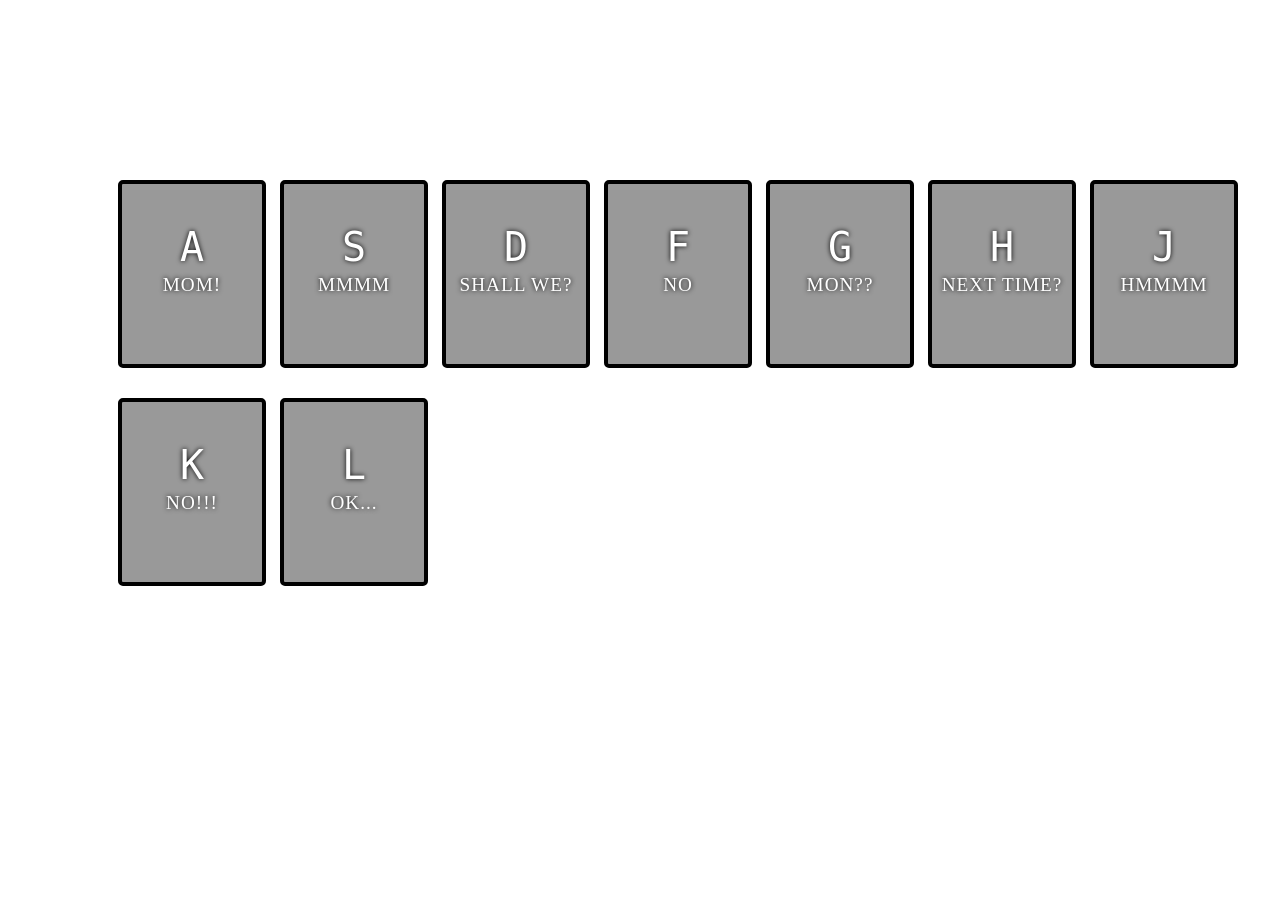
<file: drum kit/index.html>
<!DOCTYPE html>
<html lang="en">
<head>
	<meta charset="UTF-8">
	<title>Drum kit</title>
<link rel="stylesheet" href="drum_kit.css">
</head>
<body>
	<div class="box">
		<div data-key="65" class="key">
		  <kbd>A</kbd>
		  <span class="sound">Mom!</span>
		</div>
		<div data-key="83" class="key">
		  <kbd>S</kbd>
		  <span class="sound">Mmmm</span>
		</div>
		<div data-key="68" class="key">
		  <kbd>D</kbd>
		  <span class="sound">Shall We?</span>
		</div>
		<div data-key="70" class="key">
		  <kbd>F</kbd>
		  <span class="sound">No</span>
		</div>
		<div data-key="71" class="key">
		  <kbd>G</kbd>
		  <span class="sound">Mon??</span>
		</div>
		<div data-key="72" class="key">
		  <kbd>H</kbd>
		  <span class="sound">Next Time?</span>
		</div>
		<div data-key="74" class="key">
		  <kbd>J</kbd>
		  <span class="sound">hmmmm</span>
		</div>
		<div data-key="75" class="key">
		  <kbd>K</kbd>
		  <span class="sound">no!!!</span>
		</div>
		<div data-key="76" class="key">
		  <kbd>L</kbd>
		  <span class="sound">ok...</span>
		</div>
	</div>

<audio data-key="65"  src="http://www.pacdv.com/sounds/voices/mom-1.wav"></audio>
<audio data-key="83" src="http://www.pacdv.com/sounds/voices/mmm-2.wav"></audio>
<audio data-key="68" src="http://www.pacdv.com/sounds/voices/shall-we.wav"></audio>
<audio data-key="70" src="http://www.pacdv.com/sounds/voices/no-5.wav"></audio>
<audio data-key="71" src="http://www.pacdv.com/sounds/voices/mom-2.wav"></audio>
<audio data-key="72" src="http://www.pacdv.com/sounds/voices/maybe-next-time-huh.wav"></audio>
<audio data-key="74" src="http://www.pacdv.com/sounds/voices/mmm-1.wav"></audio>
<audio data-key="75" src="http://www.pacdv.com/sounds/voices/no-6.wav"></audio>
<audio data-key="76" src="http://www.pacdv.com/sounds/voices/okay-4.wav"></audio>

<script src="drum_kit.js"></script>	
</body>
</html>
</file>
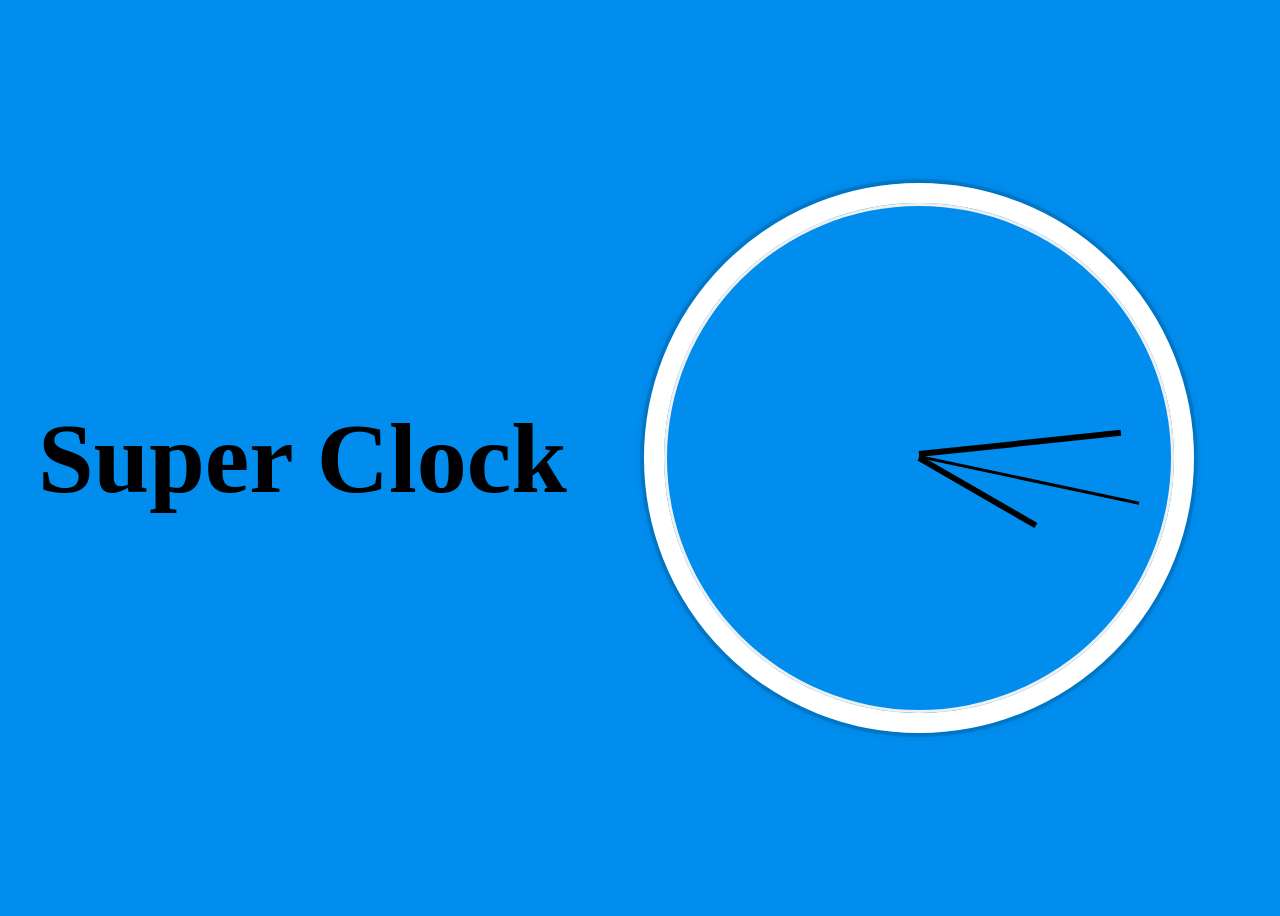
<file: Clock/main.html>
<!DOCTYPE html>
<html lang="en">
<head>
	<meta charset="UTF-8">
	<title>Clock</title>
	<link rel="stylesheet" href="clock.css">
</head>
<body>
<h1> Super Clock</h1>
<div class="clock">
	<div class="clock-face">
		<div class="hand hour-hand"></div>
		<div class="hand min-hand"></div>
		<div class="hand second-hand"></div>
	</div>
</div>

<script src="clock.js"></script>
</body>
</html>
</file>
<file: drum kit/drum_kit.css>
body{
	background-image: url("http://static-media.fxx.com/img/FX_Networks_-_FXX/887/903/TheSimpsons_TABF11_1280x720_430425155986.jpg");
	background-repeat: no-repeat;
	background-size: cover;
}

.box{
	margin-left: 100px;
	margin-top: 150px;

}



.key{
	border: 4px solid black;
	border-radius: 5px;
	font-size: 1.5rem;
	transition:all 0.47s;
	width:140px;
	height: 140px;
	text-align: center;
	color: white;
	background: rgba(0,0,0,0.4);
	text-shadow: 0 0 5px black;
	display: inline-block;
	margin-top: 30px;
	padding-top: 40px;
	margin-left: 10px;
}

.playing{
	transform: scale(1.4);
	border-color:#ffc600;
	box-shadow: 0 0 10px #ffc600;
}

kbd{
	display: block;
	font-size: 40px;
}

.sound{
	font-size: 1.2rem;
	text-transform: uppercase;
	letter-spacing: 1px;
}
</file>
<file: Clock/clock.css>
html{
	background-color: #018DED;
	background-size: cover;
	text-align: center;
	font-size: 15px;
}

h1{
	position: relative;
	font-size: 100px;
	margin-left: 30px;
}


body{
	font-size: 2rem;
	display: flex;
	flex:1;
	min-height: 100vh;
	align-items: center;
}

.clock{
	width: 30rem;
	height: 30rem;
	border: 20px solid white;
	border-radius: 50%;
	margin: 50px auto;
	position: relative;
	padding: 2rem;
	box-shadow: 
	0 0 0px 4px rgba(0, 0, 0, 0.1),
	inset 0 0 0 3px #EFEFEF,
	/*inset 0 0 0 10px black,*/
	0 0 10px rgba(0, 0, 0, 0.2);
}


.clock-face{
	position: relative;
	width: 100%;
	height: 100%;
	transform: translateY(-3px);
}

.hand{
	width: 50%;
	height: 3px;
	background: black;
	position: absolute;
	top: 50%;
	transform-origin: 100%;
	transform:rotate(90deg);
	transition:all 0.05s;
	transition-timing-function: cubic-bezier(0.1,2.7,0.58,1);
}

.min-hand{
	width: 45%;
	height: 6px;
	top: 49%;
	left:5%;
}

.hour-hand{
	width: 30%;
	height: 6px;
	left: 20%;
}
</file>
